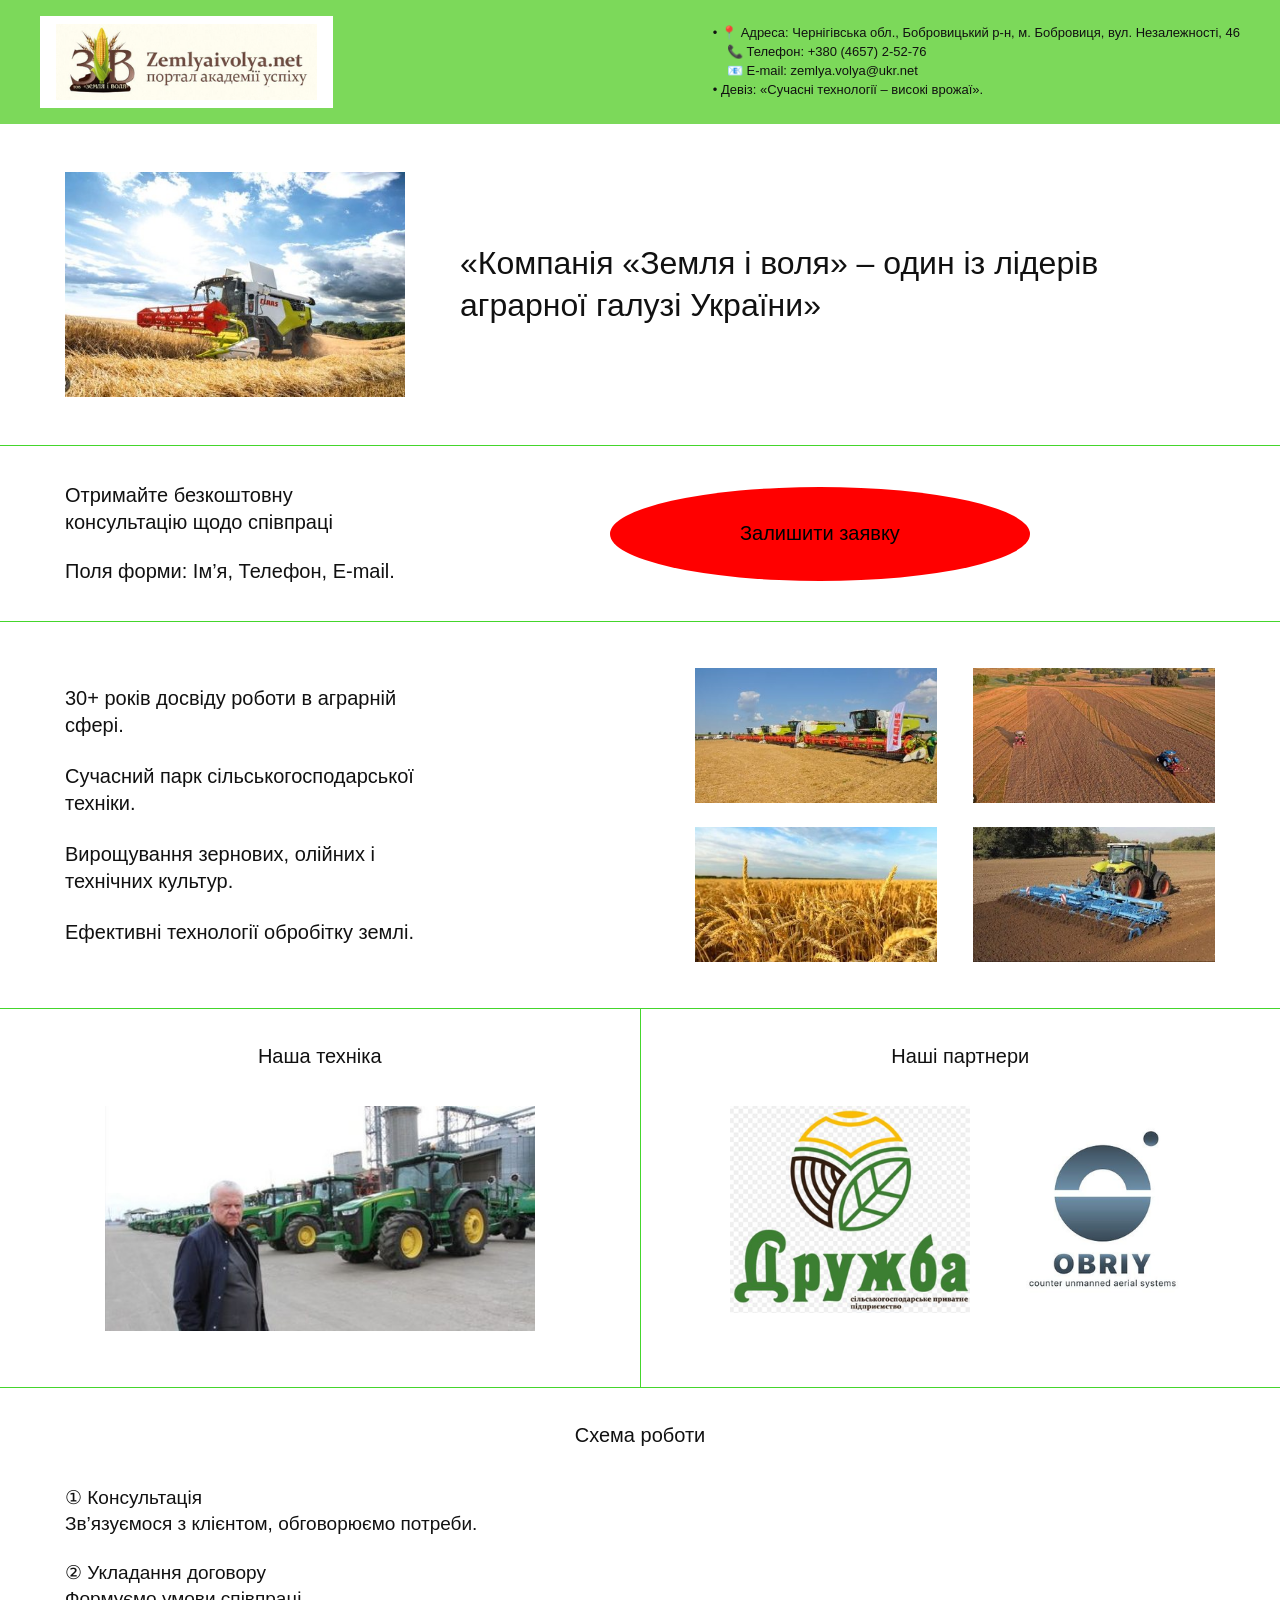
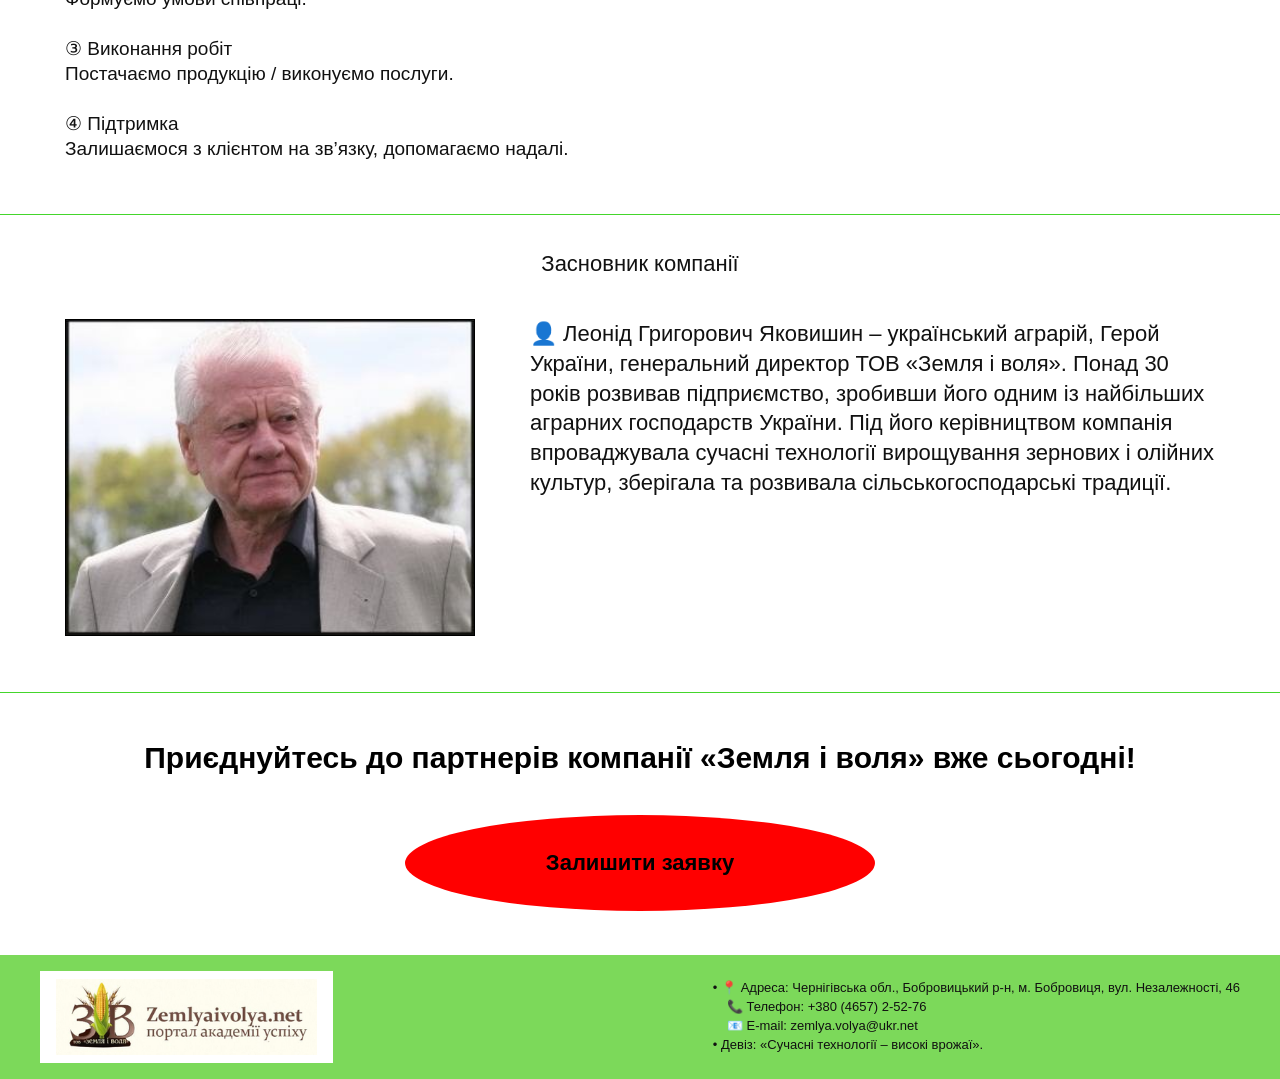
<file: index.html>
<!DOCTYPE html>
<html lang="uk">
<head>
    <meta charset="UTF-8">
    <meta name="viewport" content="width=device-width, initial-scale=1.0">
    <title>Земля і воля — портал академії успіху</title>
    <link rel="stylesheet" href="style.css">
</head>
<body>
    <div class="wrapper">
        <header class="green-bar">
            <a href="index.html" class="logo-box">
                <img src="images/logo.png" alt="Земля і воля — портал академії успіху">
            </a>
            <ul class="contacts">
                <li>• 📍 Адреса: Чернігівська обл., Бобровицький р-н, м. Бобровиця, вул. Незалежності, 46</li>
                <li class="sub-item">📞 Телефон: <a href="tel:+380465725276">+380 (4657) 2-52-76</a></li>
                <li class="sub-item">📧 E-mail: <a href="mailto:zemlya.volya@ukr.net">zemlya.volya@ukr.net</a></li>
                <li>• Девіз: «Сучасні технології – високі врожаї».</li>
            </ul>
        </header>

        <section class="hero divider">
            <img src="images/combine.jpg" alt="Комбайн у полі" class="hero-img">
            <h1 class="hero-title">«Компанія «Земля і воля» – один із лідерів аграрної галузі України»</h1>
        </section>

        <section class="consult divider">
            <div class="consult-text">
                <p>Отримайте безкоштовну<br>консультацію щодо співпраці</p>
                <p>Поля форми: Ім’я, Телефон, E-mail.</p>
            </div>
            <div class="cta-wrap">
                <a href="apply.html" class="btn-red">Залишити заявку</a>
            </div>
        </section>

        <section class="advantages divider">
            <div class="advantages-list">
                <p>30+ років досвіду роботи в аграрній<br>сфері.</p>
                <p>Сучасний парк сільськогосподарської<br>техніки.</p>
                <p>Вирощування зернових, олійних і<br>технічних культур.</p>
                <p>Ефективні технології обробітку землі.</p>
            </div>
            <div class="photos-grid">
                <img src="images/grid1.jpg" alt="Комбайни">
                <img src="images/grid2.jpg" alt="Обробіток поля">
                <img src="images/grid3.jpg" alt="Пшениця">
                <img src="images/grid4.jpg" alt="Культивація">
            </div>
        </section>

        <section class="tech-partners divider">
            <div class="tech-col">
                <h2 class="sub-heading">Наша техніка</h2>
                <img src="images/tech.jpg" alt="Наша техніка" class="tech-img">
            </div>
            <div class="partners-col">
                <h2 class="sub-heading">Наші партнери</h2>
                <div class="partners-logos">
                    <img src="images/druzhba.png" alt="Дружба" class="partner-druzhba">
                    <img src="images/obriy.png" alt="OBRIY" class="partner-obriy">
                </div>
            </div>
        </section>

        <section class="scheme divider">
            <h2 class="sub-heading center">Схема роботи</h2>
            <div class="scheme-steps">
                <div class="scheme-step">① Консультація<br>Зв’язуємося з клієнтом, обговорюємо потреби.</div>
                <div class="scheme-step">② Укладання договору<br>Формуємо умови співпраці.</div>
                <div class="scheme-step">③ Виконання робіт<br>Постачаємо продукцію / виконуємо послуги.</div>
                <div class="scheme-step">④ Підтримка<br>Залишаємося з клієнтом на зв’язку, допомагаємо надалі.</div>
            </div>
        </section>

        <section class="founder divider">
            <h2 class="founder-heading">Засновник компанії</h2>
            <div class="founder-row">
                <img src="images/founder.jpg" alt="Леонід Григорович Яковишин" class="founder-photo">
                <p class="founder-bio">👤 Леонід Григорович Яковишин – український аграрій, Герой України, генеральний директор ТОВ «Земля і воля». Понад 30 років розвивав підприємство, зробивши його одним із найбільших аграрних господарств України. Під його керівництвом компанія впроваджувала сучасні технології вирощування зернових і олійних культур, зберігала та розвивала сільськогосподарські традиції.</p>
            </div>
        </section>

        <section class="bottom-cta">
            <h2 class="bottom-cta-title">Приєднуйтесь до партнерів компанії «Земля і воля» вже сьогодні!</h2>
            <a href="apply.html" class="btn-red btn-red-bold">Залишити заявку</a>
        </section>

        <footer class="green-bar">
            <a href="index.html" class="logo-box">
                <img src="images/logo.png" alt="Земля і воля — портал академії успіху">
            </a>
            <ul class="contacts">
                <li>• 📍 Адреса: Чернігівська обл., Бобровицький р-н, м. Бобровиця, вул. Незалежності, 46</li>
                <li class="sub-item">📞 Телефон: <a href="tel:+380465725276">+380 (4657) 2-52-76</a></li>
                <li class="sub-item">📧 E-mail: <a href="mailto:zemlya.volya@ukr.net">zemlya.volya@ukr.net</a></li>
                <li>• Девіз: «Сучасні технології – високі врожаї».</li>
            </ul>
        </footer>
    </div>
</body>
</html>
</file>
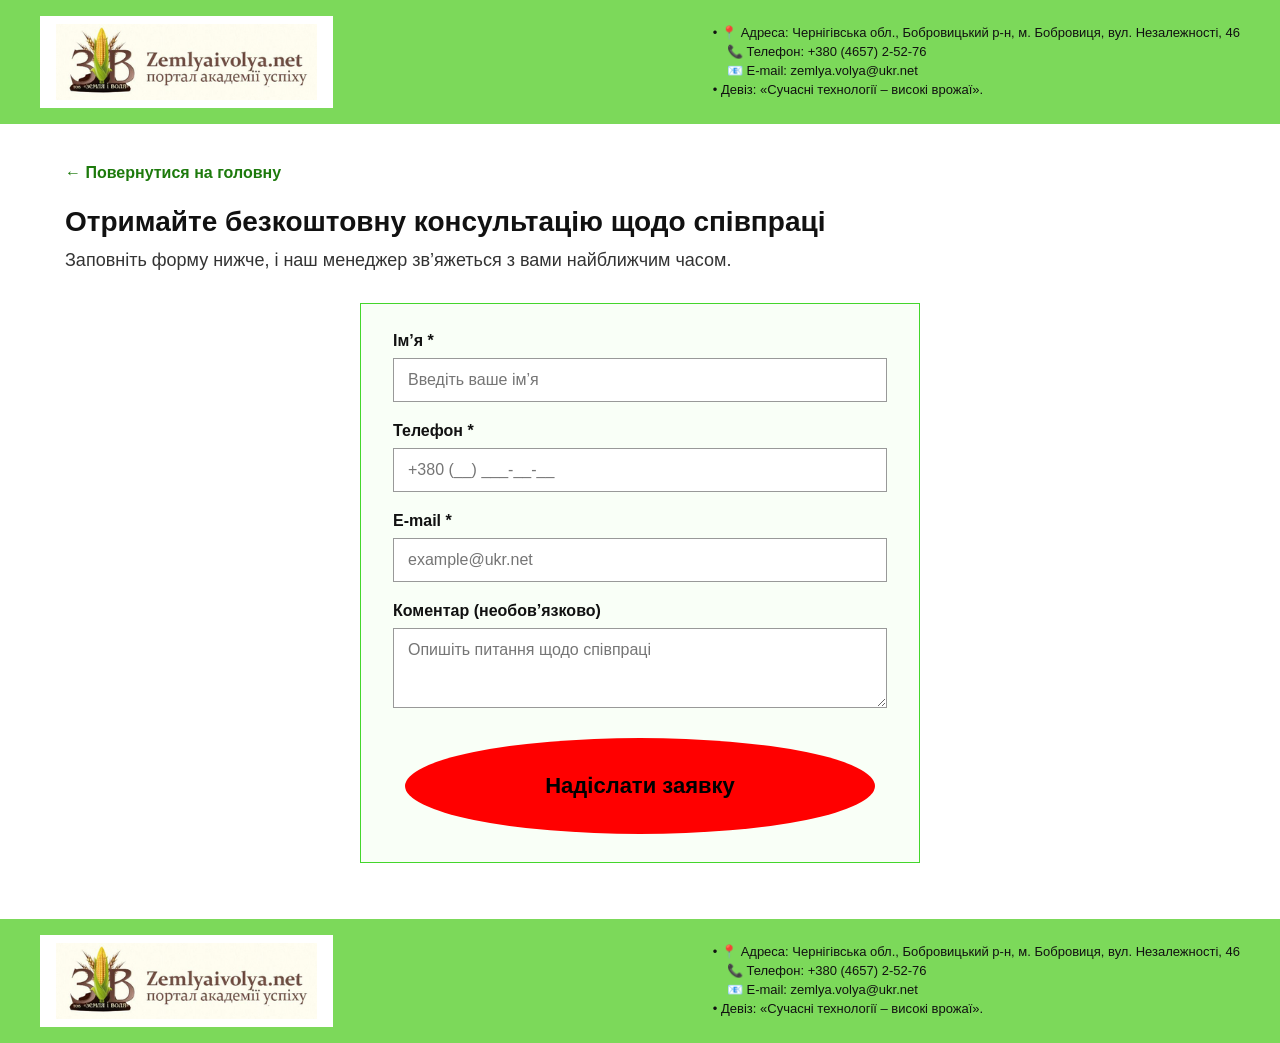
<file: apply.html>
<!DOCTYPE html>
<html lang="uk">
<head>
    <meta charset="UTF-8">
    <meta name="viewport" content="width=device-width, initial-scale=1.0">
    <title>Залишити заявку — Земля і воля</title>
    <link rel="stylesheet" href="style.css">
</head>
<body>
    <div class="wrapper">
        <!-- Шапка сайту -->
        <header class="green-bar">
            <a href="index.html" class="logo-box">
                <img src="images/logo.png" alt="Земля і воля — портал академії успіху">
            </a>
            <ul class="contacts">
                <li>• 📍 Адреса: Чернігівська обл., Бобровицький р-н, м. Бобровиця, вул. Незалежності, 46</li>
                <li class="sub-item">📞 Телефон: <a href="tel:+380465725276">+380 (4657) 2-52-76</a></li>
                <li class="sub-item">📧 E-mail: <a href="mailto:zemlya.volya@ukr.net">zemlya.volya@ukr.net</a></li>
                <li>• Девіз: «Сучасні технології – високі врожаї».</li>
            </ul>
        </header>

        <!-- Сторінка форми заявки -->
        <main class="apply-section">
            <a href="index.html" class="back-link">← Повернутися на головну</a>

            <h1 class="apply-title">Отримайте безкоштовну консультацію щодо співпраці</h1>
            <p class="apply-subtitle">Заповніть форму нижче, і наш менеджер зв’яжеться з вами найближчим часом.</p>

            <form class="apply-form" onsubmit="event.preventDefault(); document.getElementById('msg').style.display='block'; this.reset();">
                <div class="form-group">
                    <label for="name">Ім’я *</label>
                    <input type="text" id="name" name="name" placeholder="Введіть ваше ім’я" required>
                </div>

                <div class="form-group">
                    <label for="phone">Телефон *</label>
                    <input type="tel" id="phone" name="phone" placeholder="+380 (__) ___-__-__" required>
                </div>

                <div class="form-group">
                    <label for="email">E-mail *</label>
                    <input type="email" id="email" name="email" placeholder="example@ukr.net" required>
                </div>

                <div class="form-group">
                    <label for="comment">Коментар (необов’язково)</label>
                    <textarea id="comment" name="comment" rows="3" placeholder="Опишіть питання щодо співпраці"></textarea>
                </div>

                <div class="form-actions">
                    <button type="submit" class="btn-red btn-red-bold">Надіслати заявку</button>
                </div>

                <p id="msg" class="success-msg">Дякуємо! Вашу заявку прийнято. Ми зв’яжемося з вами найближчим часом.</p>
            </form>
        </main>

        <!-- Підвал сайту -->
        <footer class="green-bar">
            <a href="index.html" class="logo-box">
                <img src="images/logo.png" alt="Земля і воля — портал академії успіху">
            </a>
            <ul class="contacts">
                <li>• 📍 Адреса: Чернігівська обл., Бобровицький р-н, м. Бобровиця, вул. Незалежності, 46</li>
                <li class="sub-item">📞 Телефон: <a href="tel:+380465725276">+380 (4657) 2-52-76</a></li>
                <li class="sub-item">📧 E-mail: <a href="mailto:zemlya.volya@ukr.net">zemlya.volya@ukr.net</a></li>
                <li>• Девіз: «Сучасні технології – високі врожаї».</li>
            </ul>
        </footer>
    </div>
</body>
</html>
</file>
<file: style.css>
* {
    box-sizing: border-box;
}

body {
    margin: 0;
    padding: 0;
    font-family: Arial, Helvetica, sans-serif;
    color: #111111;
    background-color: #ffffff;
}

.wrapper {
    max-width: 1280px;
    margin: 0 auto;
    background-color: #ffffff;
}

.divider {
    border-bottom: 1.5px solid #44d62c;
}

.center {
    text-align: center;
}

/* Шапка та підвал */
.green-bar {
    background-color: #7cd95a;
    padding: 16px 40px;
    display: flex;
    align-items: center;
    justify-content: space-between;
    gap: 24px;
}

.logo-box {
    background-color: #ffffff;
    padding: 8px 16px;
    display: inline-flex;
    align-items: center;
    justify-content: center;
    flex-shrink: 0;
    transition: transform 0.25s ease, box-shadow 0.25s ease;
}

.logo-box:hover {
    transform: translateY(-2px);
    box-shadow: 0 4px 10px rgba(0, 0, 0, 0.12);
}

.logo-box img {
    height: 76px;
    width: auto;
    display: block;
}

.contacts {
    list-style: none;
    margin: 0;
    padding: 0;
    font-size: 13px;
    line-height: 1.45;
    color: #111111;
}

.contacts li.sub-item {
    padding-left: 14px;
}

.contacts a {
    color: #111111;
    text-decoration: none;
    transition: color 0.2s ease;
}

.contacts a:hover {
    color: #0b5e00;
    text-decoration: underline;
}

/* Головний блок */
.hero {
    padding: 48px 65px;
    display: flex;
    align-items: center;
    gap: 55px;
}

.hero-img {
    width: 340px;
    height: 225px;
    object-fit: cover;
    flex-shrink: 0;
    display: block;
}

.hero-title {
    font-size: 32px;
    font-weight: 400;
    line-height: 1.3;
    margin: 0;
}

/* Консультація та кнопка */
.consult {
    padding: 36px 65px;
    display: flex;
    align-items: center;
    justify-content: space-between;
    gap: 30px;
}

.consult-text {
    font-size: 20px;
    line-height: 1.35;
}

.consult-text p {
    margin: 0 0 22px 0;
}

.consult-text p:last-child {
    margin-bottom: 0;
}

.cta-wrap {
    flex: 1;
    display: flex;
    justify-content: center;
}

.btn-red {
    background-color: #ff0000;
    color: #000000;
    font-size: 20px;
    font-weight: 400;
    width: 420px;
    max-width: 100%;
    height: 94px;
    border-radius: 50%;
    display: inline-flex;
    align-items: center;
    justify-content: center;
    text-align: center;
    text-decoration: none;
    border: none;
    cursor: pointer;
    transition: background-color 0.25s ease, color 0.25s ease, transform 0.25s ease, box-shadow 0.25s ease;
}

.btn-red:hover {
    background-color: #cc0000;
    color: #ffffff;
    transform: translateY(-3px);
    box-shadow: 0 6px 16px rgba(204, 0, 0, 0.35);
}

.btn-red-bold {
    font-size: 22px;
    font-weight: 700;
    width: 470px;
    height: 96px;
}

/* Переваги та 4 фото */
.advantages {
    padding: 46px 65px;
    display: flex;
    align-items: center;
    justify-content: space-between;
    gap: 40px;
}

.advantages-list {
    flex: 1;
    font-size: 20px;
    line-height: 1.35;
}

.advantages-list p {
    margin: 0 0 24px 0;
}

.advantages-list p:last-child {
    margin-bottom: 0;
}

.photos-grid {
    width: 520px;
    max-width: 100%;
    display: grid;
    grid-template-columns: 1fr 1fr;
    gap: 24px 36px;
    flex-shrink: 0;
}

.photos-grid img {
    width: 100%;
    height: 135px;
    object-fit: cover;
    display: block;
    transition: transform 0.3s ease, box-shadow 0.3s ease;
}

.photos-grid img:hover {
    transform: scale(1.04);
    box-shadow: 0 6px 14px rgba(0, 0, 0, 0.18);
}

/* Наша техніка та Наші партнери */
.tech-partners {
    display: flex;
}

.tech-col,
.partners-col {
    flex: 1;
    padding: 36px 40px 52px;
    text-align: center;
}

.tech-col {
    border-right: 1.5px solid #44d62c;
}

.sub-heading {
    font-size: 20px;
    font-weight: 400;
    margin: 0 0 38px 0;
}

.tech-img {
    width: 100%;
    max-width: 430px;
    height: 225px;
    object-fit: cover;
    display: inline-block;
    transition: transform 0.3s ease;
}

.tech-img:hover {
    transform: scale(1.02);
}

.partners-logos {
    display: flex;
    align-items: center;
    justify-content: center;
    gap: 36px;
    flex-wrap: wrap;
}

.partner-druzhba {
    width: 240px;
    height: auto;
    display: block;
    transition: transform 0.25s ease;
}

.partner-obriy {
    width: 185px;
    height: auto;
    display: block;
    transition: transform 0.25s ease;
}

.partner-druzhba:hover,
.partner-obriy:hover {
    transform: scale(1.05);
}

/* Схема роботи */
.scheme {
    padding: 36px 65px 52px;
}

.scheme-steps {
    font-size: 19px;
    line-height: 1.35;
}

.scheme-step {
    margin-bottom: 24px;
}

.scheme-step:last-child {
    margin-bottom: 0;
}

/* Засновник компанії */
.founder {
    padding: 36px 65px 56px;
}

.founder-heading {
    font-size: 22px;
    font-weight: 400;
    text-align: center;
    margin: 0 0 42px 0;
}

.founder-row {
    display: flex;
    align-items: flex-start;
    gap: 55px;
}

.founder-photo {
    width: 410px;
    max-width: 100%;
    height: auto;
    border: 1.5px solid #000000;
    flex-shrink: 0;
    display: block;
}

.founder-bio {
    flex: 1;
    font-size: 22px;
    line-height: 1.35;
    margin: 0;
}

/* Нижній заклик до дії */
.bottom-cta {
    padding: 48px 30px 44px;
    text-align: center;
}

.bottom-cta-title {
    font-size: 30px;
    font-weight: 700;
    margin: 0 0 40px 0;
    color: #000000;
}

/* Друга сторінка: форма заявки */
.apply-section {
    padding: 40px 65px 56px;
}

.back-link {
    display: inline-block;
    margin-bottom: 24px;
    font-size: 16px;
    color: #1d7a0c;
    text-decoration: none;
    font-weight: 700;
    transition: color 0.2s ease, transform 0.2s ease;
}

.back-link:hover {
    color: #ff0000;
    transform: translateX(-4px);
}

.apply-title {
    font-size: 28px;
    font-weight: 700;
    margin: 0 0 12px 0;
}

.apply-subtitle {
    font-size: 18px;
    margin: 0 0 32px 0;
    color: #333333;
}

.apply-form {
    max-width: 560px;
    margin: 0 auto;
    padding: 28px 32px;
    border: 1.5px solid #44d62c;
    background-color: #f9fff7;
}

.form-group {
    margin-bottom: 20px;
}

.form-group label {
    display: block;
    font-size: 16px;
    font-weight: 700;
    margin-bottom: 8px;
}

.form-group input,
.form-group textarea {
    width: 100%;
    padding: 12px 14px;
    font-size: 16px;
    font-family: inherit;
    border: 1px solid #999999;
    background-color: #ffffff;
    transition: border-color 0.2s ease;
}

.form-group input:focus,
.form-group textarea:focus {
    outline: none;
    border-color: #44d62c;
}

.form-actions {
    text-align: center;
    margin-top: 26px;
}

.success-msg {
    display: none;
    margin-top: 20px;
    padding: 12px;
    background-color: #dff5d8;
    border: 1px solid #44d62c;
    color: #0b5e00;
    font-size: 16px;
    text-align: center;
}

/* Адаптація для планшета */
@media (max-width: 900px) {
    .green-bar {
        padding: 14px 24px;
    }
    .logo-box img {
        height: 60px;
    }
    .contacts {
        font-size: 11px;
    }
    .hero {
        padding: 32px 28px;
        gap: 28px;
    }
    .hero-img {
        width: 240px;
        height: 165px;
    }
    .hero-title {
        font-size: 23px;
    }
    .consult {
        padding: 28px;
    }
    .consult-text {
        font-size: 16px;
    }
    .btn-red {
        width: 280px;
        height: 74px;
        font-size: 17px;
    }
    .btn-red-bold {
        width: 320px;
        height: 78px;
        font-size: 18px;
    }
    .advantages {
        padding: 32px 28px;
        gap: 24px;
    }
    .advantages-list {
        font-size: 16px;
    }
    .photos-grid {
        width: 340px;
        gap: 14px 18px;
    }
    .photos-grid img {
        height: 95px;
    }
    .tech-col,
    .partners-col {
        padding: 28px 20px 36px;
    }
    .tech-img {
        height: 165px;
    }
    .partner-druzhba {
        width: 150px;
    }
    .partner-obriy {
        width: 120px;
    }
    .scheme {
        padding: 28px;
    }
    .scheme-steps {
        font-size: 16px;
    }
    .founder {
        padding: 28px 28px 38px;
    }
    .founder-row {
        gap: 28px;
    }
    .founder-photo {
        width: 260px;
    }
    .founder-bio {
        font-size: 16px;
    }
    .bottom-cta-title {
        font-size: 22px;
    }
    .apply-section {
        padding: 28px 28px 38px;
    }
    .apply-title {
        font-size: 22px;
    }
}

/* Адаптація для телефона */
@media (max-width: 540px) {
    .green-bar {
        flex-direction: column;
        align-items: flex-start;
        padding: 14px 18px;
    }
    .logo-box {
        width: 100%;
    }
    .logo-box img {
        height: 56px;
    }
    .hero {
        flex-direction: column;
        text-align: center;
        padding: 24px 18px;
        gap: 18px;
    }
    .hero-img {
        width: 100%;
        height: 190px;
    }
    .hero-title {
        font-size: 20px;
    }
    .consult {
        flex-direction: column;
        text-align: center;
        padding: 24px 18px;
        gap: 20px;
    }
    .btn-red,
    .btn-red-bold {
        width: 270px;
        height: 70px;
        font-size: 17px;
    }
    .advantages {
        flex-direction: column;
        padding: 24px 18px;
        gap: 22px;
    }
    .photos-grid {
        width: 100%;
        gap: 12px;
    }
    .photos-grid img {
        height: 100px;
    }
    .tech-partners {
        flex-direction: column;
    }
    .tech-col {
        border-right: none;
        border-bottom: 1.5px solid #44d62c;
        padding: 24px 18px 30px;
    }
    .partners-col {
        padding: 24px 18px 30px;
    }
    .partner-druzhba {
        width: 145px;
    }
    .partner-obriy {
        width: 115px;
    }
    .scheme {
        padding: 24px 18px;
    }
    .founder {
        padding: 24px 18px 32px;
    }
    .founder-row {
        flex-direction: column;
        align-items: center;
        gap: 20px;
    }
    .founder-photo {
        width: 260px;
    }
    .founder-bio {
        font-size: 15px;
    }
    .bottom-cta {
        padding: 28px 18px;
    }
    .bottom-cta-title {
        font-size: 20px;
        margin-bottom: 24px;
    }
    .apply-section {
        padding: 24px 18px 32px;
    }
    .apply-title {
        font-size: 20px;
    }
    .apply-form {
        padding: 20px 16px;
    }
}
</file>
